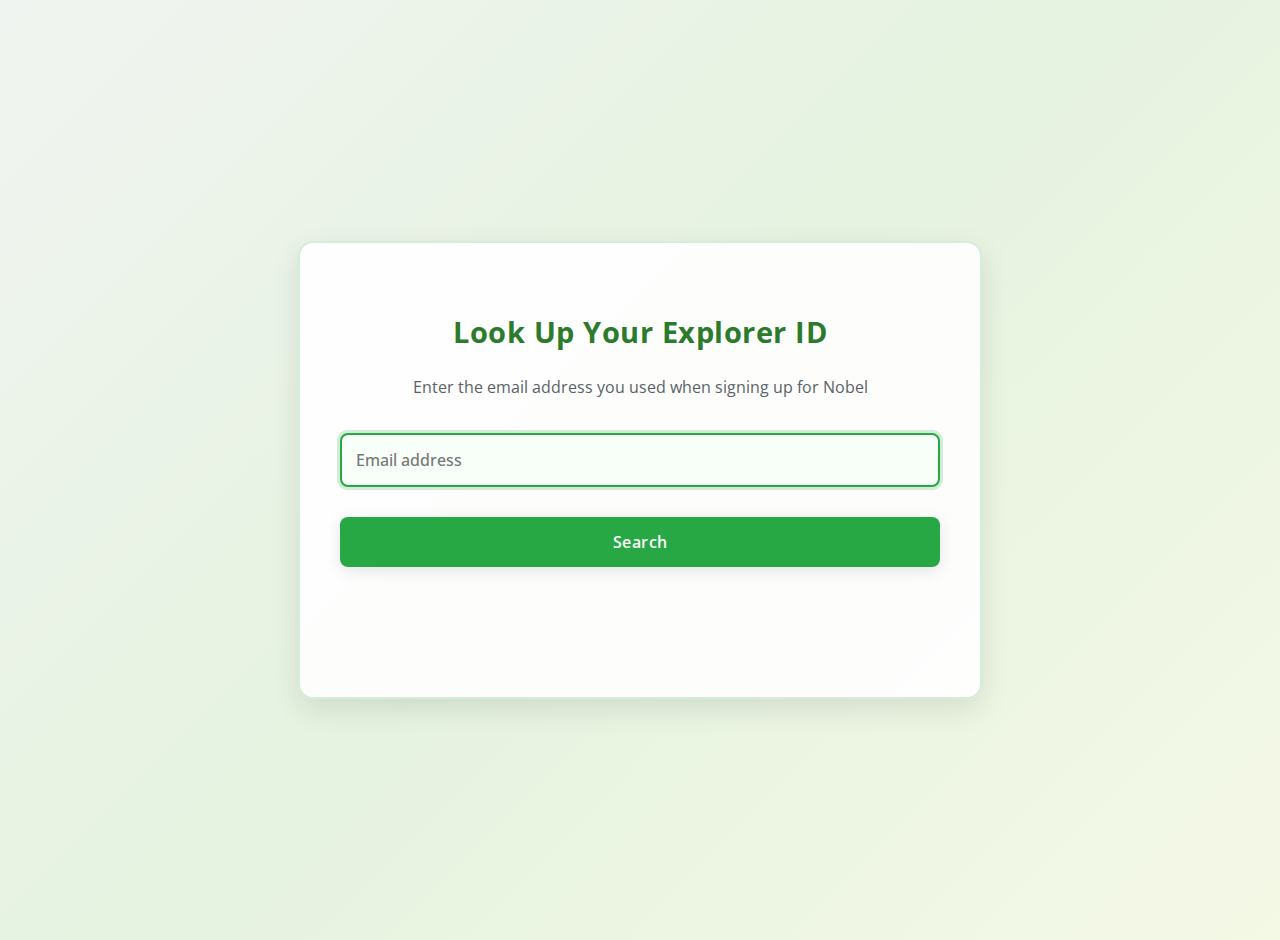
<file: index.html>
<!DOCTYPE html>
<html lang="en">
  <head>
    <meta charset="UTF-8" />
    <meta name="viewport" content="width=device-width, initial-scale=1.0" />
    <title>Explorer ID Lookup</title>
    <link rel="preconnect" href="https://fonts.googleapis.com" />
    <link rel="preconnect" href="https://fonts.gstatic.com" crossorigin />
    <link
      rel="icon"
      href="./image/favicon_io (1)/favicon.ico"
      type="image/x-icon"
    />
    <link
      href="https://fonts.googleapis.com/css2?family=Open+Sans:wght@300;400;600;700&display=swap"
      rel="stylesheet"
    />
    <link rel="stylesheet" href="ExplorerId.css" />
  </head>
  <body>
    <div class="container">
      <h3>Look Up Your Explorer ID</h3>
      <p class="instruction">
        Enter the email address you used when signing up for Nobel
      </p>

      <form id="idLookupForm">
        <input
          type="email"
          id="userEmail"
          placeholder="Email address"
          autofocus
        />
        <div id="emailValidation" class="validation-message">
          Please enter a valid email address
        </div>
        <button type="submit" id="fetchID">Search</button>
      </form>

      <div class="loading" id="loadingSpinner"></div>
      <div id="result"></div>
    </div>

    <script src="ExplorerId.js"></script>
  </body>
</html>
</file>
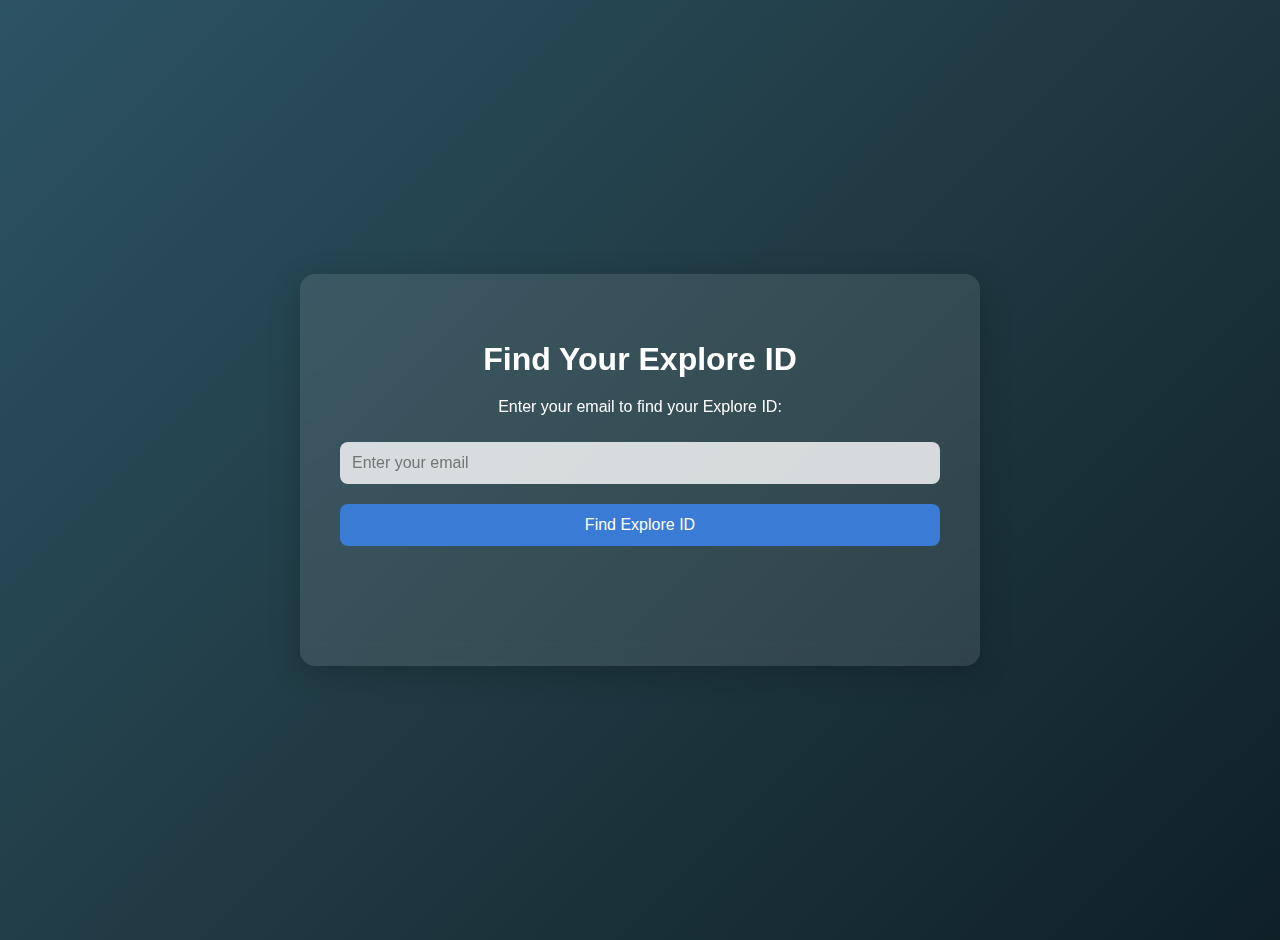
<file: Index.html>
<!DOCTYPE html>
<html lang="en">
<head>
    <meta charset="UTF-8">
    <meta name="viewport" content="width=device-width, initial-scale=1.0">
    <title>Explore ID Finder</title>
    <style>
        body {
            font-family: 'Arial', sans-serif;
            background: linear-gradient(135deg, #2c5364, #203a43, #0f2027);
            color: white;
            display: flex;
            justify-content: center;
            align-items: center;
            height: 100vh;
            margin: 0;
            padding: 20px;
            text-align: center;
        }

        .container {
            background: rgba(255, 255, 255, 0.1);
            padding: 40px;
            border-radius: 15px;
            box-shadow: 0 8px 32px rgba(0, 0, 0, 0.2);
            backdrop-filter: blur(10px);
            max-width: 600px;
            width: 100%;
        }

        h2 {
            margin-bottom: 20px;
            font-size: 2rem;
            color: #fff;
        }

        input, button {
            margin: 10px 0;
            padding: 12px;
            width: 100%;
            border: none;
            border-radius: 8px;
            font-size: 1rem;
            box-sizing: border-box;
        }

        input {
            background: rgba(255, 255, 255, 0.8);
            color: #333;
        }

        button {
            background: #3a7bd5;
            color: white;
            cursor: pointer;
            transition: background 0.3s ease;
        }

        button:hover {
            background: #2e5e9e;
        }

        #result {
            margin-top: 20px;
            min-height: 50px;
            font-weight: bold;
        }

        .loading {
            display: none;
            margin: 10px auto;
            border: 5px solid rgba(255, 255, 255, 0.3);
            border-radius: 50%;
            border-top: 5px solid #d4af37;
            width: 30px;
            height: 30px;
            animation: spin 1s linear infinite;
        }

        @keyframes spin {
            0% { transform: rotate(0deg); }
            100% { transform: rotate(360deg); }
        }

        .success {
            color: #d4af37;
            font-size: 1.2rem;
            padding: 15px;
            background: rgba(0, 0, 0, 0.2);
            border-radius: 8px;
            margin-bottom: 20px;
        }

        .error {
            color: #ff6b6b;
        }

        .highlight-id {
            font-size: 1.5rem;
            padding: 10px 15px;
            background: rgba(212, 175, 55, 0.2);
            border-radius: 8px;
            margin: 10px 0;
            display: inline-block;
        }

        .info-section {
            margin-top: 25px;
            text-align: left;
            padding: 15px;
            background: rgba(255, 255, 255, 0.05);
            border-radius: 8px;
            border-left: 4px solid #d4af37;
        }

        .info-section a {
            color: #d4af37;
            text-decoration: none;
            font-weight: bold;
        }

        .info-section a:hover {
            text-decoration: underline;
        }
    </style>
</head>
<body>
    <div class="container">
        <h2>Find Your Explore ID</h2>
        
        <p>Enter your email to find your Explore ID:</p>
        <input type="email" id="userEmail" placeholder="Enter your email">
        <button id="fetchID">Find Explore ID</button>
        
        <div class="loading" id="loadingSpinner"></div>
        <div id="result"></div>
        
        <div class="info-section" id="infoSection" style="display: none;">
            <p><strong>What's Next?</strong></p>
            <p>You can use your Explore ID to sign up for specialization courses.</p>
            <p><a href="https://docs.google.com/spreadsheets/d/1InxXj9T4RM3ANPnNG3v9k69FgPiGthLmI1inIqFbAac/edit?gid=1114874844#gid=1114874844" target="_blank">Click here to access the specialization course sign-up sheet</a></p>
        </div>
    </div>

    <script>
        // Replace with your published Google Apps Script web app URL
        const scriptURL = "https://script.google.com/macros/s/AKfycbwjoDoDPp402oQKIuPtJ_U1cn1YLTUhC4DYxdBuu88CsOxArsNaJ_QwdNIOQBqTZ00a/exec";
        
        document.getElementById("fetchID").addEventListener("click", function() {
            const email = document.getElementById("userEmail").value.trim();
            if (!email) {
                alert("Please enter a valid email address");
                return;
            }
            
            findExploreID(email);
        });
        
        document.getElementById("userEmail").addEventListener("keypress", function(event) {
            if (event.key === "Enter") {
                document.getElementById("fetchID").click();
            }
        });
        
        function findExploreID(email) {
            const resultDiv = document.getElementById("result");
            const spinner = document.getElementById("loadingSpinner");
            const infoSection = document.getElementById("infoSection");
            
            // Show loading spinner
            spinner.style.display = "block";
            resultDiv.innerHTML = "";
            infoSection.style.display = "none";
            
            // Create the URL with the email parameter
            const url = `${scriptURL}?email=${encodeURIComponent(email)}`;
            
            fetch(url)
                .then(response => {
                    if (!response.ok) {
                        throw new Error("Network response was not ok");
                    }
                    return response.text();
                })
                .then(data => {
                    try {
                        const result = JSON.parse(data);
                        
                        if (result[0] === "not_found") {
                            resultDiv.innerHTML = "<p class='error'>No Explore ID found for this email.</p>";
                            infoSection.style.display = "none";
                        } else if (result[0] === "invalid_request") {
                            resultDiv.innerHTML = "<p class='error'>Invalid request. Please try again.</p>";
                            infoSection.style.display = "none";
                        } else {
                            let idsHtml = "";
                            result.forEach(id => {
                                idsHtml += `<div class="highlight-id">${id}</div>`;
                            });
                            
                            resultDiv.innerHTML = `
                                <p class='success'>Your Explore ID${result.length > 1 ? 's' : ''}:</p>
                                ${idsHtml}
                            `;
                            
                            // Show the info section with the link
                            infoSection.style.display = "block";
                        }
                    } catch (e) {
                        // If JSON parsing fails, show the raw response
                        resultDiv.innerHTML = "<p class='error'>Error processing response.</p><p>" + data + "</p>";
                        infoSection.style.display = "none";
                    }
                })
                .catch(error => {
                    resultDiv.innerHTML = "<p class='error'>Error connecting to server. Please try again later.</p>";
                    console.error("Error:", error);
                    infoSection.style.display = "none";
                })
                .finally(() => {
                    // Hide loading spinner
                    spinner.style.display = "none";
                });
        }
    </script>
</body>
</html>
</file>
<file: ExplorerId.css>
body {
  font-family: "Open Sans", sans-serif;
  background: linear-gradient(135deg, #f0f4f0, #e6f3e0, #f4f9e6);
  color: #2c3e50;
  display: flex;
  justify-content: center;
  align-items: center;
  height: 100vh;
  margin: 0;
  padding: 20px;
  text-align: center;
}

.container {
  background: rgba(255, 255, 255, 0.9);
  padding: 40px;
  border-radius: 15px;
  box-shadow: 0 10px 30px rgba(0, 0, 0, 0.1);
  max-width: 600px;
  width: 100%;
  border: 2px solid #d4edda;
}

h3 {
  margin-bottom: 25px;
  font-size: 1.8rem;
  color: #2c7a2c;
  font-weight: 700;
  letter-spacing: 0.5px;
}

.instruction {
  margin-bottom: 20px;
  font-size: 1rem;
  color: #495057;
  opacity: 0.9;
}

input,
button {
  margin: 15px 0;
  padding: 14px;
  width: 100%;
  border: 2px solid #b8dab8;
  border-radius: 8px;
  font-size: 1rem;
  box-sizing: border-box;
  font-family: "Open Sans", sans-serif;
  transition: all 0.3s ease;
}

input {
  background: #f8fff8;
  color: #2c3e50;
  font-weight: 500;
  box-shadow: inset 0 1px 3px rgba(0, 0, 0, 0.05);
}

input:focus {
  outline: none;
  border-color: #28a745;
  box-shadow: 0 0 0 3px rgba(40, 167, 69, 0.2);
}

button {
  background: #28a745;
  color: white;
  cursor: pointer;
  font-weight: 600;
  letter-spacing: 0.5px;
  border: none;
  box-shadow: 0 4px 15px rgba(0, 0, 0, 0.1);
}

button:hover {
  background: #2ecc71;
  transform: translateY(-2px);
  box-shadow: 0 6px 18px rgba(0, 0, 0, 0.15);
}

button:active {
  transform: translateY(1px);
}

button:disabled {
  background: #6c757d;
  cursor: not-allowed;
  transform: none;
}

#result {
  margin-top: 25px;
  min-height: 50px;
  font-weight: 500;
  line-height: 1.5;
}

.loading {
  display: none;
  margin: 15px auto;
  border: 5px solid rgba(40, 167, 69, 0.3);
  border-radius: 50%;
  border-top: 5px solid #ffc107;
  width: 30px;
  height: 30px;
  animation: spin 1s linear infinite;
}

@keyframes spin {
  0% {
    transform: rotate(0deg);
  }
  100% {
    transform: rotate(360deg);
  }
}

.success {
  color: #2c7a2c;
  font-size: 1.2rem;
  padding: 15px;
  background: rgba(40, 167, 69, 0.1);
  border: 1px solid #d4edda;
  border-radius: 8px;
  margin-bottom: 20px;
  font-weight: 600;
}

.error {
  color: #721c24;
  background: #f8d7da;
  border: 1px solid #f5c6cb;
  padding: 15px;
  border-radius: 8px;
  font-weight: 500;
  margin-bottom: 15px;
}

.alternative-help {
  color: #721c24;
  background: #f8d7da;
  border: 1px solid #f5c6cb;
  padding: 15px;
  border-radius: 8px;
  font-weight: 500;
  margin-bottom: 15px;
}

.highlight-id {
  font-size: 1.5rem;
  padding: 12px 20px;
  background: rgba(255, 193, 7, 0.2);
  border: 1px solid #ffc107;
  border-radius: 8px;
  margin: 15px 0;
  display: inline-block;
  letter-spacing: 1px;
  font-weight: 700;
  box-shadow: 0 3px 10px rgba(0, 0, 0, 0.1);
}

.invalid {
  border: 2px solid #dc3545;
}

.validation-message {
  color: #dc3545;
  font-size: 0.9rem;
  text-align: left;
  margin-top: -10px;
  margin-bottom: 10px;
  display: none;
}
/* Add these new styles */
.click-hint {
  color: #2c7a2c;
  font-size: 0.9rem;
  margin: 10px 0;
  font-style: italic;
}

.id-container {
  display: flex;
  align-items: center;
  margin: 8px 0;
}

.highlight-id {
  /* Your existing highlight-id styles */
  cursor: pointer;
  transition: all 0.3s ease;
  padding: 10px 15px;
  position: relative;
  flex-grow: 1;
}

.highlight-id:hover {
  background-color: rgba(40, 167, 69, 0.2);
  transform: translateX(5px);
}

.highlight-id.clicked {
  background-color: rgba(40, 167, 69, 0.3);
}

.arrow-icon {
  margin-left: 10px;
  color: #28a745;
  font-size: 1.2rem;
  opacity: 0;
  transition: opacity 0.3s ease;
}

.id-container:hover .arrow-icon {
  opacity: 1;
}

/* Animation for click feedback */
@keyframes pulse {
  0% {
    transform: scale(1);
  }
  50% {
    transform: scale(1.05);
  }
  100% {
    transform: scale(1);
  }
}

.highlight-id:active {
  animation: pulse 0.3s ease;
}
</file>
